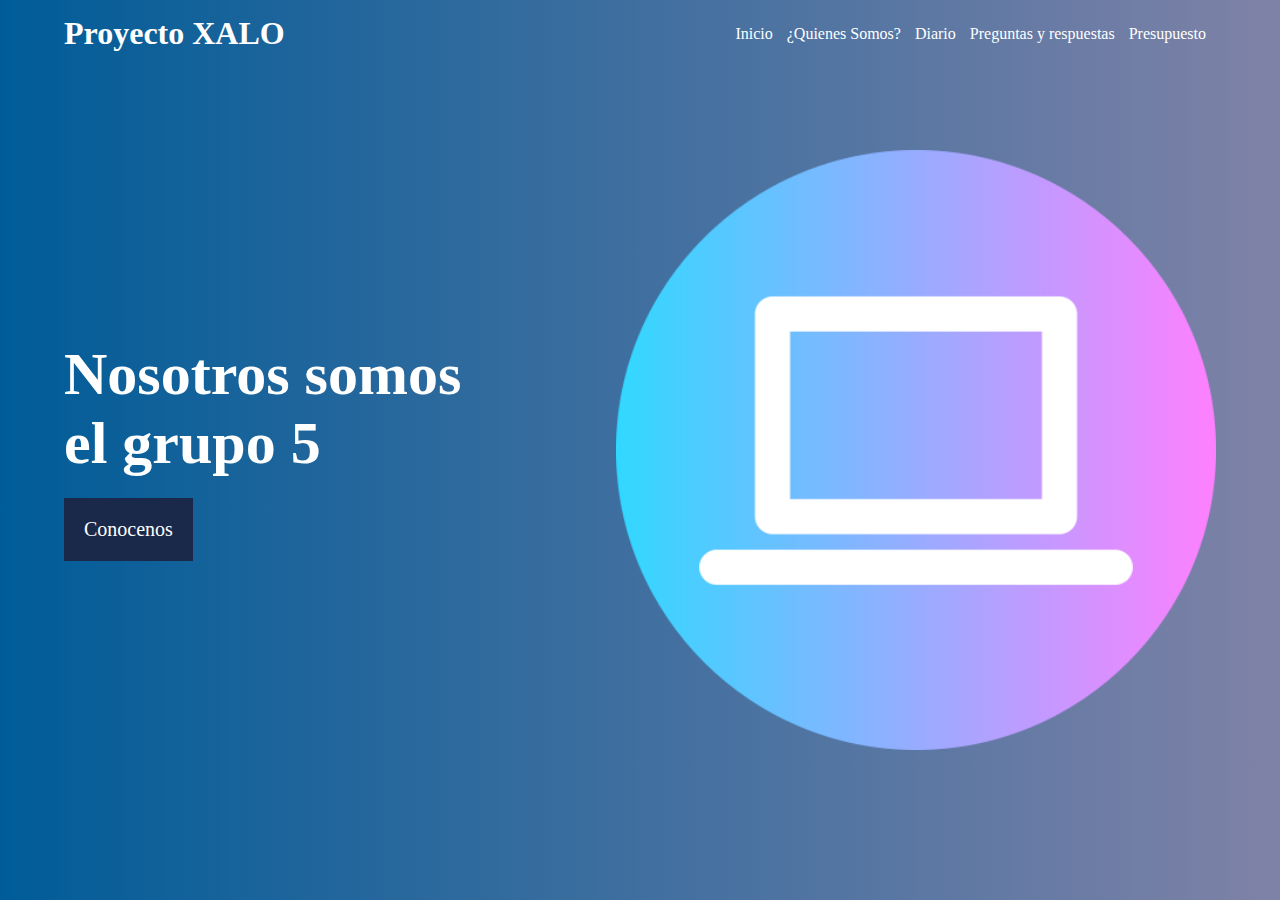
<file: Index.html>
<!DOCTYPE html>
<html lang="es">
  <head>
    <meta charset="UTF-8" />
    <meta name="viewport" content="width=device-width, initial-scale=1.0" />
    <title>Fondo animado</title>
    <link rel="stylesheet" href="Inicio.css" />
  </head>
  <body>
    <header class="bg_animate">
      <div class="header_nav">
        <div class="contenedor">
          <h1 class="who-text">Proyecto XALO</h1>
          <nav>
            <a href="Index.html">Inicio</a></li>
            <a href="somos.html">¿Quienes Somos?</a></li>
            <a href="diario.html">Diario</a></li>
            <a href="Preguntas.html">Preguntas y respuestas</a>
            <a href="presupuesto.html">Presupuesto</a></li>
          </nav>
        </div>
      </div>

      <section class="banner contenedor">
          <secrion class="banner_title">
            <h2>Nosotros somos <br> el grupo 5</h2>
            <a href="somos.html" class="llamanos">Conocenos</a>
          </secrion>
          <div class="banner_img">
            <img src="computadora-portatil.png" alt="">
          </div>
      </section>
      <div class="burbujas"></div>
          <div class="burbuja"></div>
          <div class="burbuja"></div>
          <div class="burbuja"></div>
          <div class="burbuja"></div>
          <div class="burbuja"></div>
          <div class="burbuja"></div>
          <div class="burbuja"></div>
          <div class="burbuja"></div>
          <div class="burbuja"></div>
          <div class="burbuja"></div>
    </header>
  </body>
</html>
</file>
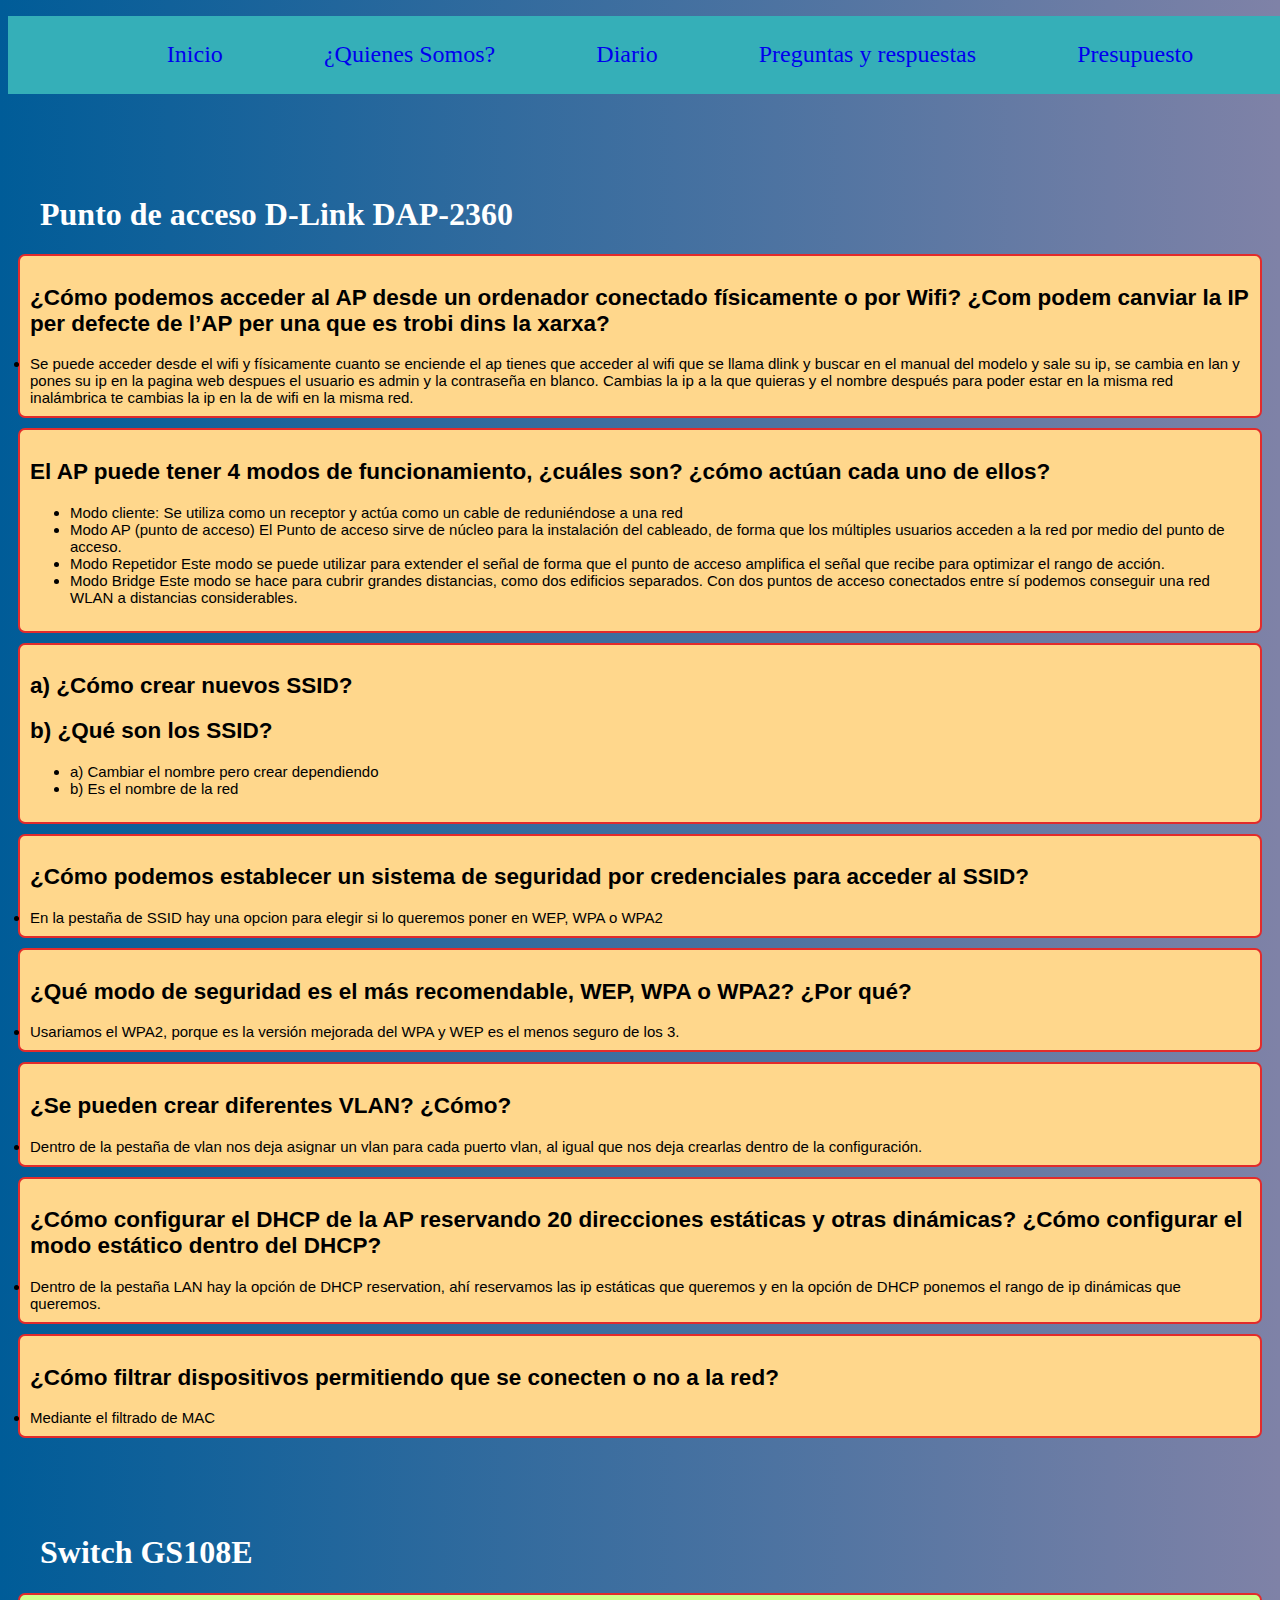
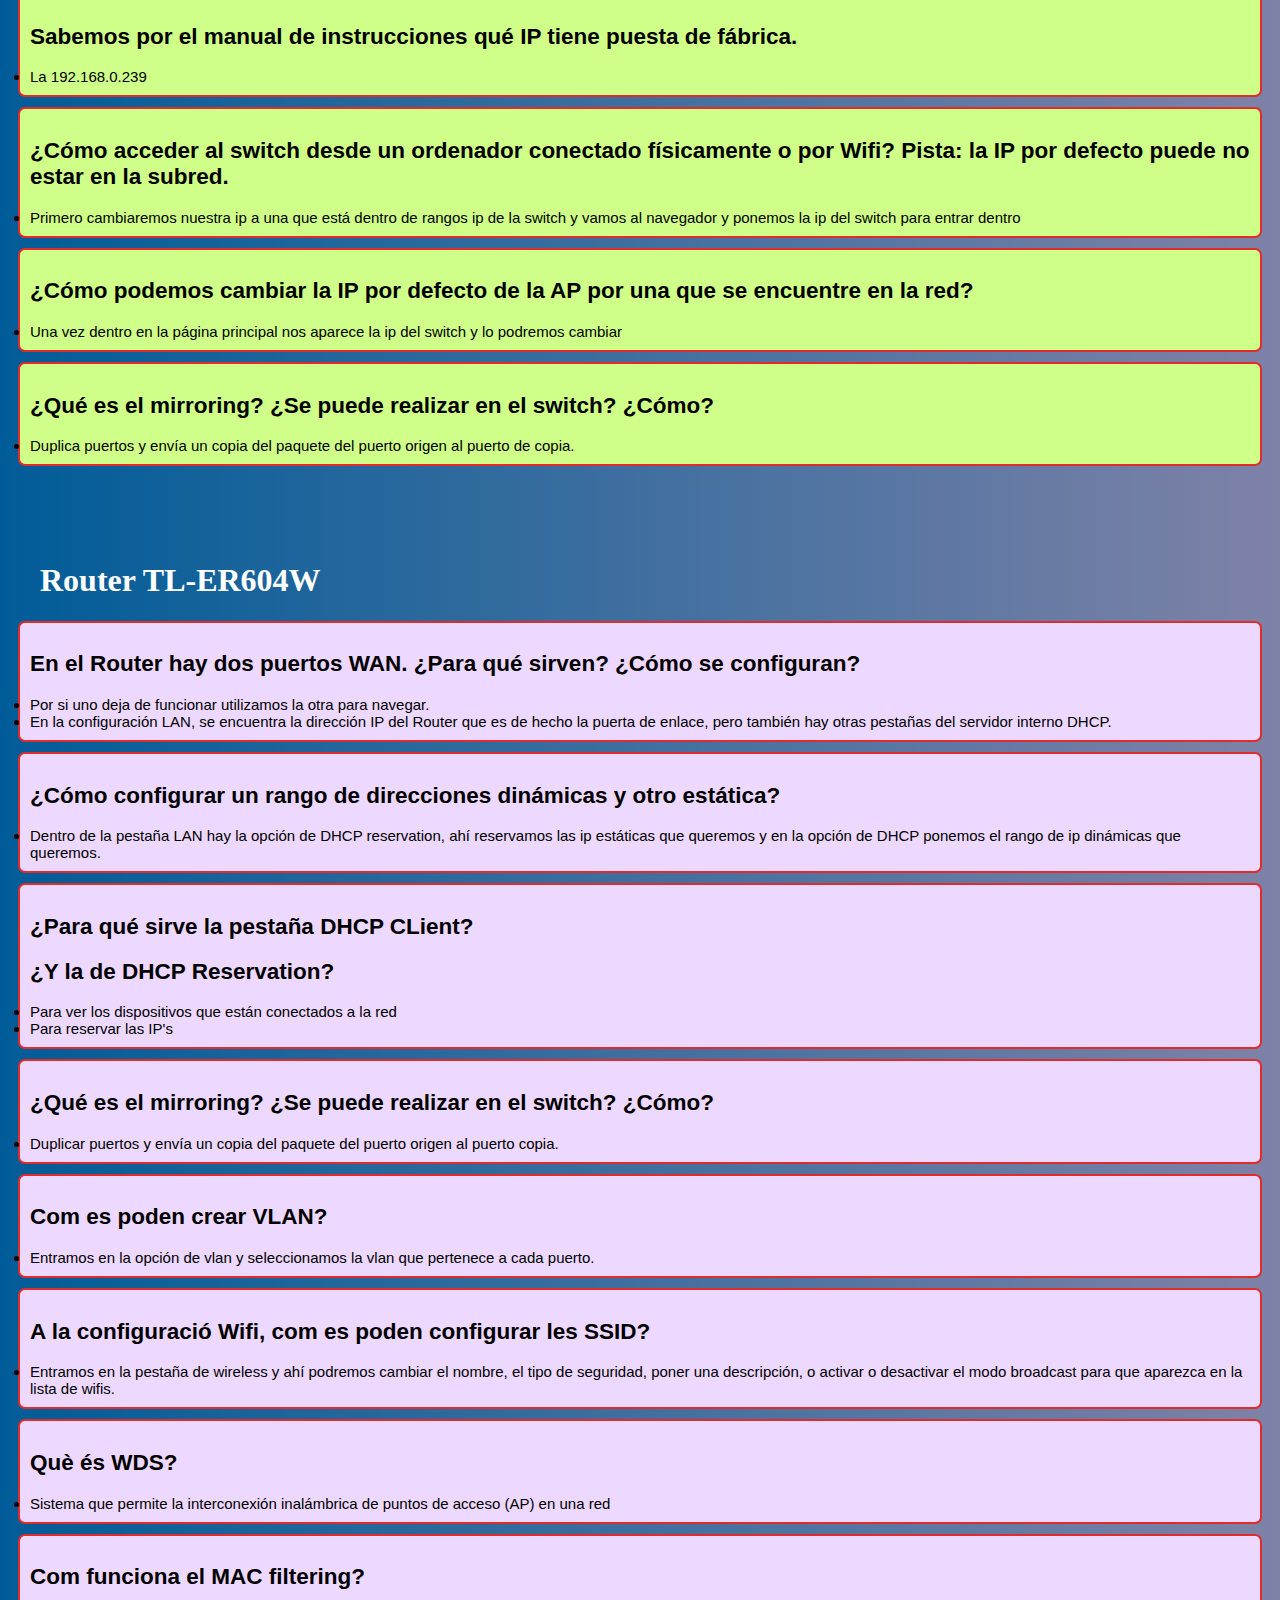
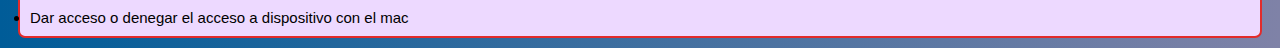
<file: Preguntas.html>
<!DOCTYPE html>
<html>
  <head>
    <title>Page Title</title>
    <link rel="stylesheet" href="navbar.css" />
    <link rel="stylesheet" href="Imagenes.css" />
    <link rel="stylesheet" href="Texto.css" />
  </head>

  <body>
    <navbar>
      <ul class="navbardes">
        <li class="nav"><a href="Index.html">Inicio</a></li>
        <li class="nav"><a href="somos.html">¿Quienes Somos?</a></li>
        <li class="nav"><a href="diario.html">Diario</a></li>
        <li class="nav"><a href="Preguntas.html">Preguntas y respuestas</a>
        <li class="nav"><a href="presupuesto.html">Presupuesto</a></li>
      </ul>
    </navbar>



    <br>
    <br>
    <br>
    <h1 class="who-text">Punto de acceso D-Link DAP-2360</h1>

    <section class="naranja">
      <h2>
        ¿Cómo podemos acceder al AP desde un ordenador conectado físicamente o
        por Wifi? ¿Com podem canviar la IP per defecte de l’AP per una que es
        trobi dins la xarxa?
      </h2>
      <li>
        Se puede acceder desde el wifi y físicamente cuanto se enciende el ap
        tienes que acceder al wifi que se llama dlink y buscar en el manual del
        modelo y sale su ip, se cambia en lan y pones su ip en la pagina web
        despues el usuario es admin y la contraseña en blanco. Cambias la ip a
        la que quieras y el nombre después para poder estar en la misma red
        inalámbrica te cambias la ip en la de wifi en la misma red.
      </li>
    </section>

    <section class="naranja">
      <h2>
        El AP puede tener 4 modos de funcionamiento, ¿cuáles son? ¿cómo actúan
        cada uno de ellos?
      </h2>

      <ul>
        <li>
          Modo cliente: Se utiliza como un receptor y actúa como un cable de
          reduniéndose a una red
        </li>

        <li>
          Modo AP (punto de acceso) El Punto de acceso sirve de núcleo para la
          instalación del cableado, de forma que los múltiples usuarios acceden
          a la red por medio del punto de acceso.
        </li>

        <li>
          Modo Repetidor Este modo se puede utilizar para extender el señal de
          forma que el punto de acceso amplifica el señal que recibe para
          optimizar el rango de acción.
        </li>

        <li>
          Modo Bridge Este modo se hace para cubrir grandes distancias, como dos
          edificios separados. Con dos puntos de acceso conectados entre sí
          podemos conseguir una red WLAN a distancias considerables.
        </li>
      </ul>
    </section>

    <section class="naranja">
      <h2>a) ¿Cómo crear nuevos SSID?</h2>
      <h2>b) ¿Qué son los SSID?</h2>
      <ul>
        <li>a) Cambiar el nombre pero crear dependiendo</li>
        <li>b) Es el nombre de la red</li>
      </ul>
    </section>

    <section class="naranja">
      <h2>
        ¿Cómo podemos establecer un sistema de seguridad por credenciales para
        acceder al SSID?
      </h2>
      <li>
        En la pestaña de SSID hay una opcion para elegir si lo queremos poner en
        WEP, WPA o WPA2
      </li>
    </section>

    <section class="naranja">
      <h2>
        ¿Qué modo de seguridad es el más recomendable, WEP, WPA o WPA2? ¿Por
        qué?
      </h2>
      <li>
        Usariamos el WPA2, porque es la versión mejorada del WPA y WEP es el
        menos seguro de los 3.
      </li>
    </section>

    <section class="naranja">
      <h2>¿Se pueden crear diferentes VLAN? ¿Cómo?</h2>
      <li>
        Dentro de la pestaña de vlan nos deja asignar un vlan para cada puerto
        vlan, al igual que nos deja crearlas dentro de la configuración.
      </li>
    </section>

    <section class="naranja">
      <h2>
        ¿Cómo configurar el DHCP de la AP reservando 20 direcciones estáticas y
        otras dinámicas? ¿Cómo configurar el modo estático dentro del DHCP?
      </h2>
      <li>
        Dentro de la pestaña LAN hay la opción de DHCP reservation, ahí
        reservamos las ip estáticas que queremos y en la opción de DHCP ponemos
        el rango de ip dinámicas que queremos.
      </li>
    </section>

    <section class="naranja">
      <h2>
        ¿Cómo filtrar dispositivos permitiendo que se conecten o no a la red?
      </h2>
      <li>Mediante el filtrado de MAC</li>
    </section>
<br>
<br>
<br>
<h1 class="who-text">Switch GS108E</h1>

    <section class="verde">
      <h2>
        Sabemos por el manual de instrucciones qué IP tiene puesta de fábrica.
      </h2>
      <li>La 192.168.0.239</li>
    </section>

    <section class="verde">
      <h2>
        ¿Cómo acceder al switch desde un ordenador conectado físicamente o por
        Wifi? Pista: la IP por defecto puede no estar en la subred.
      </h2>
      <li>
        Primero cambiaremos nuestra ip a una que está dentro de rangos ip de la
        switch y vamos al navegador y ponemos la ip del switch para entrar
        dentro
      </li>
    </section>

    <section class="verde">
      <h2>
        ¿Cómo podemos cambiar la IP por defecto de la AP por una que se
        encuentre en la red?
      </h2>
      <li>
        Una vez dentro en la página principal nos aparece la ip del switch y lo
        podremos cambiar
      </li>
    </section>

    <section class="verde">
      <h2>¿Qué es el mirroring? ¿Se puede realizar en el switch? ¿Cómo?</h2>
      <li>
        Duplica puertos y envía un copia del paquete del puerto origen al puerto
        de copia.
      </li>
    </section>


    
<br>
<br>
<br>
<h1 class="who-text">Router TL-ER604W</h1>

    <section class="morado">
      <h2>
        En el Router hay dos puertos WAN. ¿Para qué sirven? ¿Cómo se configuran?
      </h2>
      <li>Por si uno deja de funcionar utilizamos la otra para navegar.</li>
      <li>
        En la configuración LAN, se encuentra la dirección IP del Router que es
        de hecho la puerta de enlace, pero también hay otras pestañas del
        servidor interno DHCP.
      </li>
    </section>

    <section class="morado">
      <h2>
        ¿Cómo configurar un rango de direcciones dinámicas y otro estática?
      </h2>
      <li>
        Dentro de la pestaña LAN hay la opción de DHCP reservation, ahí
        reservamos las ip estáticas que queremos y en la opción de DHCP ponemos
        el rango de ip dinámicas que queremos.
      </li>
    </section>

    <section class="morado">
      <h2>¿Para qué sirve la pestaña DHCP CLient?</h2>
      <h2>¿Y la de DHCP Reservation?</h2>
      <li>Para ver los dispositivos que están conectados a la red</li>
      <li>Para reservar las IP's</li>
    </section>

    <section class="morado">
    <h2>¿Qué es el mirroring? ¿Se puede realizar en el switch? ¿Cómo?</h2>
    <li>Duplicar puertos y envía un copia del paquete del puerto origen al puerto copia.</li>
    </section>

    <section class="morado">
      <h2>Com es poden crear VLAN?</h2>
      <li>Entramos en la opción de vlan y seleccionamos la vlan que pertenece a cada puerto.</li>
    </section>

    <section class="morado">
<h2>A la configuració Wifi, com es poden configurar les SSID?</h2>
<li>Entramos en la pestaña de wireless y ahí podremos cambiar el nombre, el tipo de seguridad, poner una descripción, o activar o desactivar el modo broadcast para que aparezca en la lista de wifis.</li>
    </section>

    <section class="morado">
<h2>Què és WDS?</h2>
<li>Sistema que permite la interconexión inalámbrica de puntos de acceso (AP) en una red</li>
    </section>

    <section class="morado">
      <h2>Com funciona el MAC filtering?</h2>
      <li>Dar acceso o denegar el acceso a dispositivo con el mac</li>
    </section>




  </body>
</html>
</file>
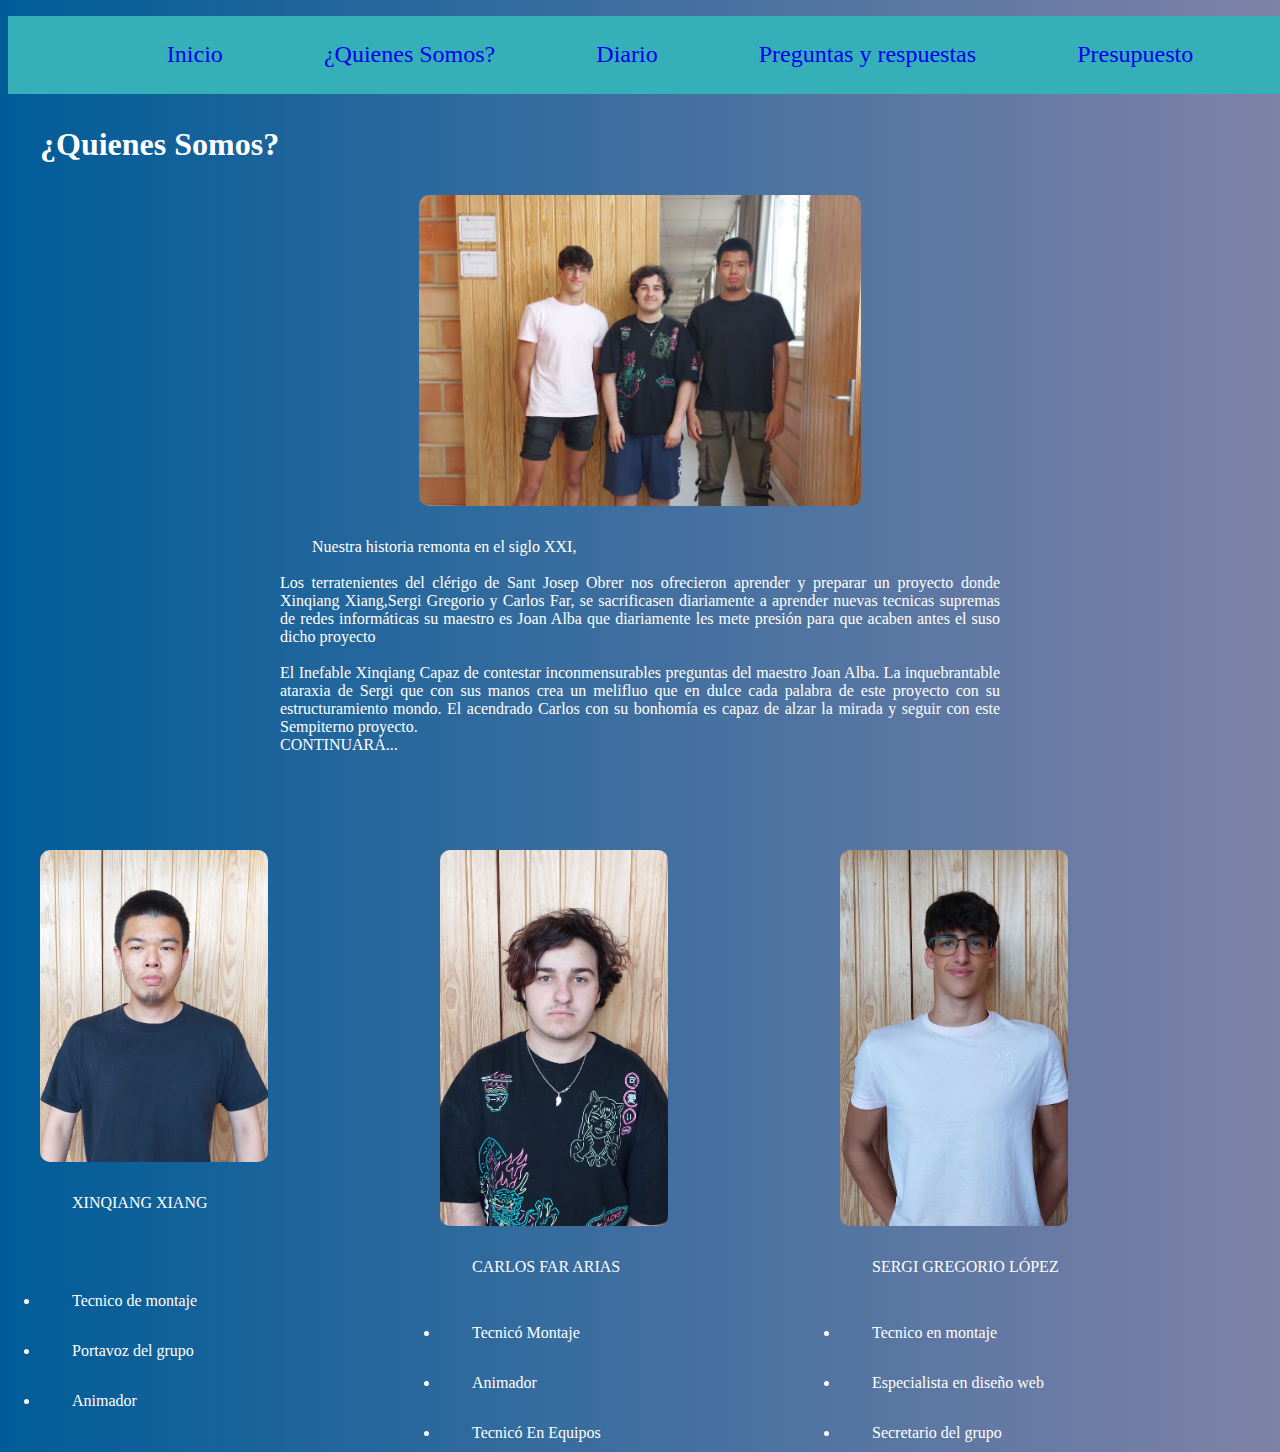
<file: somos.html>
<!DOCTYPE html>
<html>
    <head>
        <title>Page Title</title>
        <link rel="stylesheet" href="navbar.css"/>
        <link rel="stylesheet" href="Imagenes.css"/>
        <link rel="stylesheet" href="Texto.css"/>
        <link rel="stylesheet" href="Texto_somos.css"/>
    </head>

    <body>
        <navbar>
            <ul class="navbardes">
                <li class="nav">
                    <a href="Index.html">Inicio</a>
                </li>
                <li class="nav">
                    <a href="somos.html">¿Quienes Somos?</a>
                </li>
                <li class="nav">
                    <a href="diario.html">Diario</a>
                </li>
                <li class="nav">
                    <a href="Preguntas.html">Preguntas y respuestas</a>
                </li>
                <li class="nav">
                    <a href="presupuesto.html">Presupuesto</a></li>
                </li>
            </ul>
        </navbar>

        <h1 class="who-text">¿Quienes Somos?</h1>

        <div class="imgsomos">
            <img style="width: 35%" src="Foto de grupo.png"/>
            <p class="who-text">
                Nuestra historia remonta en el siglo XXI,
                <br>
                <br>
                Los terratenientes del clérigo de Sant Josep Obrer nos ofrecieron aprender y preparar un proyecto donde Xinqiang Xiang,Sergi Gregorio y Carlos Far, 
                se sacrificasen diariamente a aprender nuevas tecnicas supremas de redes informáticas su maestro es Joan Alba que diariamente les mete presión para que acaben antes el suso dicho proyecto 
                <br>
                <br>
                El Inefable Xinqiang Capaz de contestar inconmensurables preguntas del maestro Joan Alba.
                La inquebrantable ataraxia de Sergi que con sus manos crea un melifluo que en dulce cada palabra de este proyecto con su estructuramiento mondo.
                El acendrado Carlos con su bonhomía es capaz de alzar la mirada y seguir con este Sempiterno proyecto.
                <br>
                CONTINUARÁ...
            </p>
        </div>

        <div class="personas">
            <div class="persona">
                <img class="persona-image" src="Foto Xinqiang.png"/>
                <p class="who-text">XINQIANG XIANG</p>
                <p class="description">
                     <li class="who-text">Tecnico de montaje</li>
                   <li class="who-text">Portavoz del grupo</li>
                   <li class="who-text">Animador</li>
                </p>
            </div>
            <div class="persona">
                <img class="persona-image" src="Foto Carlos.png"/>
                <p class="who-text">CARLOS FAR ARIAS</p>
                <li class="who-text">Tecnicó Montaje</li>
                <li class="who-text">Animador</li>
                <li class="who-text">Tecnicó En Equipos</li>
            </div>
            <div class="persona">
                <img class="persona-image" src="Foto Sergi.png"/>
                <p class="who-text">SERGI GREGORIO LÓPEZ</p>
                <li class="who-text">Tecnico en montaje</li>
                <li class="who-text">Especialista en diseño web</li>
                <li class="who-text">Secretario del grupo</li>
            </div>
        </div>
    </body>
</html>
</file>
<file: navbar.css>
.navbardes {
  display: flex;
  justify-content: center;
  background-color: rgb(53, 175, 184);
  width: 100%;
}

.nav {
    padding: 2% 4%;
    background-color: rgb(53, 175, 184);
    list-style: none;
}

a{
    text-decoration: none;
    font-size: x-large;
}
</file>
<file: Imagenes.css>
.imgdiario{
    display: flex;
}

.slider {
    margin-left: 2rem;
    text-align: center;
    overflow: hidden;
    cursor: pointer;
    width: 400px;
    height: 400px;
  }
  
  .slides {
    display: flex;
    overflow-x: auto;
    scroll-snap-type: x mandatory; 
    
    scroll-behavior: smooth;
    -webkit-overflow-scrolling: touch;
  }
  .slides::-webkit-scrollbar {
    width: 10px;
    height: 10px;
  }
  .slides::-webkit-scrollbar-thumb {
    background: black;
    border-radius: 10px;
  }
  .slides::-webkit-scrollbar-track {
    background: transparent;
  }
  .slides > div {
    scroll-snap-align: start;
    flex-shrink: 0;
    /* Cambiar tamaño imágenes */
    width: 400px;
    height: 300px;
    /* ----- */
    margin-right: 50px;
    border-radius: 10px;
    background: #eee;
    transform-origin: center center;
    transform: scale(1);
    transition: transform 0.5s;
    position: relative;
    
    display: flex;
    justify-content: center;
    align-items: center;
    font-size: 100px;
  }

  .author-info {
    background: rgba(0, 0, 0, 0.75);
    color: white;
    padding: 0.75rem;
    text-align: center;
    position: absolute;
    bottom: 0;
    left: 0;
    width: 100%;
    margin: 0;
  }
  .author-info a {
    color: white;
  }
  img {
    object-fit: cover;  
    position: relative;
    width: 95%;
    height: 95%;
    border-radius: 10px;
  }
  
  .slider > a {
    display: inline-flex;
    width: 1.5rem;
    height: 1.5rem;
    background: white;
    text-decoration: none;
    align-items: center;
    justify-content: center;
    border-radius: 50%;
    margin: 0 0 0.5rem 0;
    position: relative;
  }
  .slider > a:active {
    top: 1px;
  }
  .slider > a:focus {
    background: #000;
  }

  .imgsomos{
      margin-top: 2rem;
      display: flex;
      flex-direction: column;
      align-items: center;
  
  }

  .img_presup{
    border-image: round;
    border-radius: 8px;
    width: 1000px;
    padding: 200px;
    
  }
</file>
<file: Texto.css>
body{
    background: linear-gradient(to right, #005C98, #7f82a7);
    
}

section{
    background-color: azure;
    opacity: 1;

}

section{
    border: 2px solid rgb(226, 43, 43);
    border-radius: 7px;
}

section{
    margin: 10px;
    padding: 10px;
    font-size: 15px;
    font-family: sans-serif;
}

.text-diario {
    width: 70%;
}

.morado{
    background-color: rgb(237, 217, 255);
}

.verde{
    background-color: rgb(208, 255, 137);
}

.naranja{
    background-color: rgb(255, 215, 140);
}

.titulo_preguntas{
    justify-content: center;
    padding: auto;
}

.who-text {
    text-align: justify;
    width: 45rem;
    margin-top: 2rem;
    text-indent: 2rem;
    color: #ffffff;
}
</file>
<file: Texto_somos.css>
.personas {
    margin-top: 5rem;
    display: flex;
    justify-content: center;
    margin-bottom: 10px;
}

.persona {
    margin-right: 10rem;
    display: flex;
    flex-direction: column;
    width: 15rem;
}

.persona-img {
    width: 10rem;
    height: 16rem;
    background-color: blueviolet;
}

.persona-name {
    margin-top: 7px;
    border-radius: 16px;
    padding: .5rem .7rem;
    font-style: italic;
    box-shadow: rgba(0, 0, 0, 0.24) 0px 3px 8px;
}

.persona-description {
    margin-top: 10px;
}
</file>
<file: Inicio.css>
*{
    margin: 0;
    padding: 0;
    box-sizing: border-box;
}

body{
    font-family: 'Roboto', 'Sans serif';
}

.contenedor{
    width: 90%;
    max-width: 1200px;
    margin: auto;
}

.bg_animate{
    width: 100%;
    height: 100vh;
    background: linear-gradient(to right, #005C98, #7f82a7);
    position: relative;
    overflow: hidden;
}

.header_nav{
    width: 100%;
    position: absolute;
    top: 0;
    left: 0;
}

.header_nav .contenedor{
    display: flex;
    justify-content: space-between;
    align-items: center;
    padding: 15px 0;
}

.header_nav h1{
    color: #fff;
    font-family: 'Gagalin';
}


.header_nav a{
    color: #fff;
    text-decoration: none;
    margin-right: 10px;
}


.banner{
    display: flex;
    justify-content: space-between;
    align-items: center;
    height: 100%;
}

.banner_title h2{
    color: #fff;
    font-size: 60px;
    font-weight: 800;
    margin-bottom: 20px;
}

.banner_title .llamanos{
    color: #fff;
    font-size: 20px;
    text-decoration: none;
    display: inline-block;
    background-color: #1A2849;
    padding: 20px;
}

.banner_img{
    animation: movimiento 2.5s linear infinite;
}

.banner_img img{
    width: 600px;
    display: block;
}


/* burbujas */

.burbuja{
    width: auto;
    height: auto;
    border-radius: 50%;
    background: #fff;
    opacity: .3;

    position: absolute;
    bottom: -150;
    
    animation: burbujas 3s linear infinite;
}

.burbuja:nth-child(1){
    width: 80px;
    height: 80px;
    left: 5%;
    animation-duration: 3s;
    animation-delay: 3s;
}

.burbuja:nth-child(2){
    width: 100px;
    height: 100px;
    left: 35%;
    animation-duration: 3s;
    animation-delay: 5s;
}

.burbuja:nth-child(3){
    width: 20px;
    height: 20px;
    left: 15%;
    animation-duration: 1.5s;
    animation-delay: 7s;
}

.burbuja:nth-child(4){
    width: 50px;
    height: 50px;
    left: 90%;
    animation-duration: 6s;
    animation-delay: 3s;
}

.burbuja:nth-child(5){
    width: 70px;
    height: 70px;
    left: 65%;
    animation-duration: 3s;
    animation-delay: 1s;
}

.burbuja:nth-child(6){
    width: 20px;
    height: 20px;
    left: 35%;
    animation-duration: 3s;
    animation-delay: 5s;
}

.burbuja:nth-child(7){
    width: 20px;
    height: 20px;
    left: 50%;
    animation-duration: 3s;
    animation-delay: 5s;
}

.burbuja:nth-child(8){
    width: 100px;
    height: 100px;
    left: 52%;
    animation-duration: 5s;
    animation-delay: 5s;
}

.burbuja:nth-child(9){
    width: -100px;
    height: -100px;
    left: 51%;
    animation-duration: 3s;
    animation-delay: 2s;
}

.burbuja:nth-child(10){
    width: 40px;
    height: 40px;
    left: 35%;
    animation-duration: 3s;
    animation-delay: 4s;
}

@keyframes burbujas{
    0%{
        bottom: 0;
        opacity: 0;
    }
    30%{
        transform: translateX(30px);
    }
    50%{
        opacity: .4;
    }
    100%{
        bottom: 100vh;
        opacity: 0;

    }
}

@keyframes movimiento{
    0%{
        transform: translateY(0);
    }
    50%{
        transform: translateY(30px);
    }
    100%{
        transform: translateY(0);
    }
}
</file>
